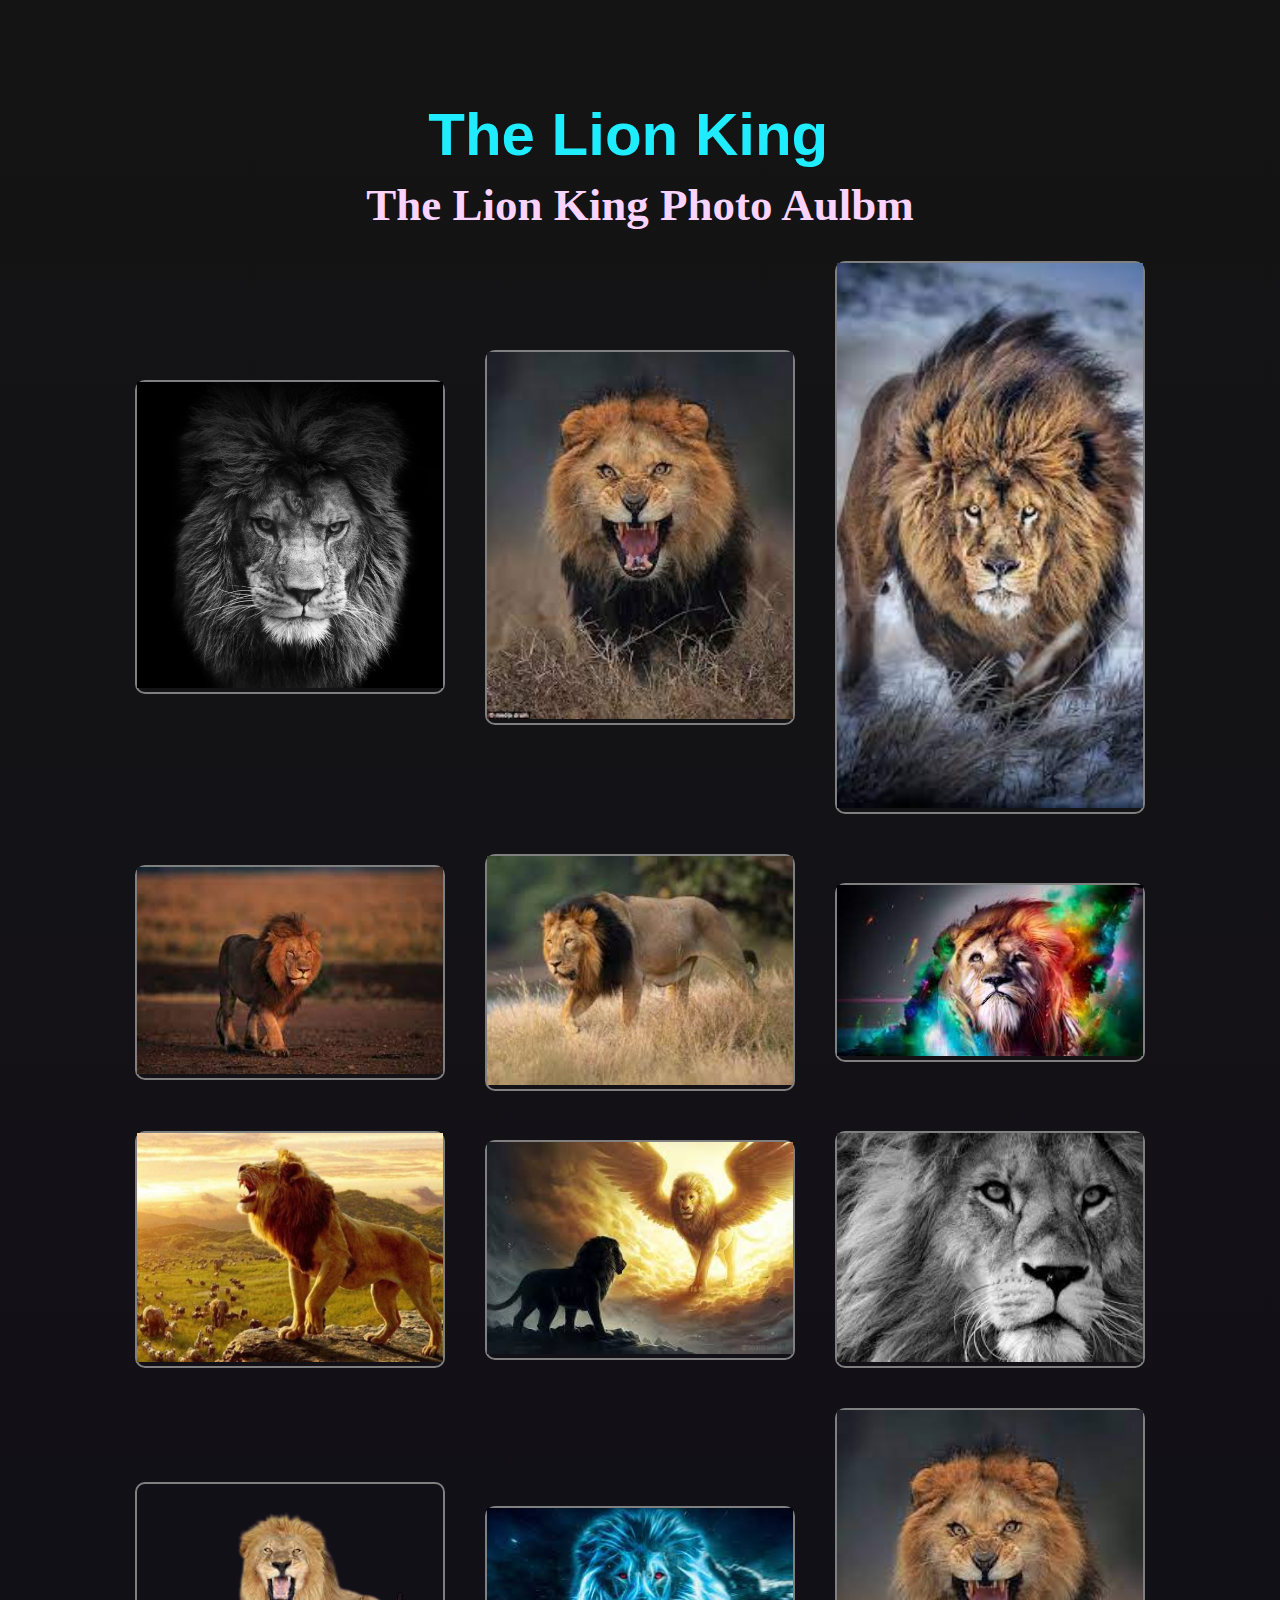
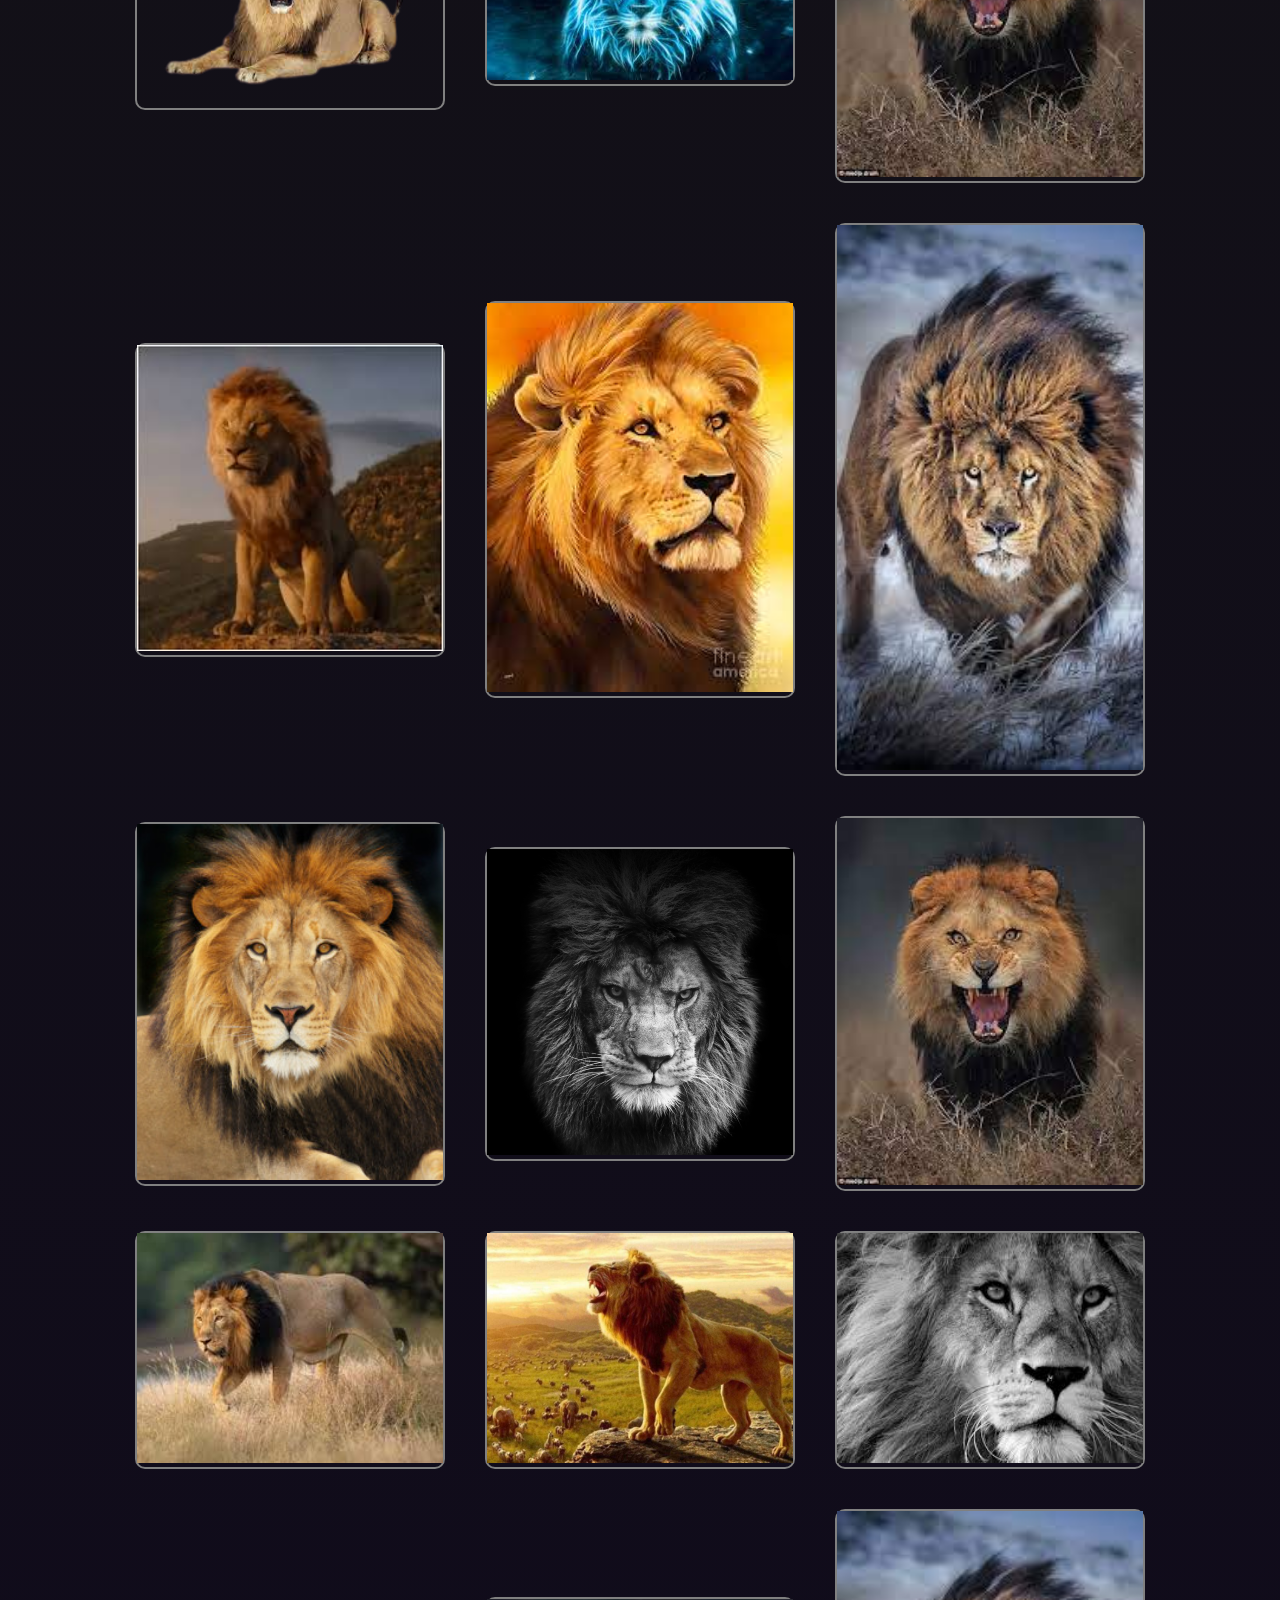
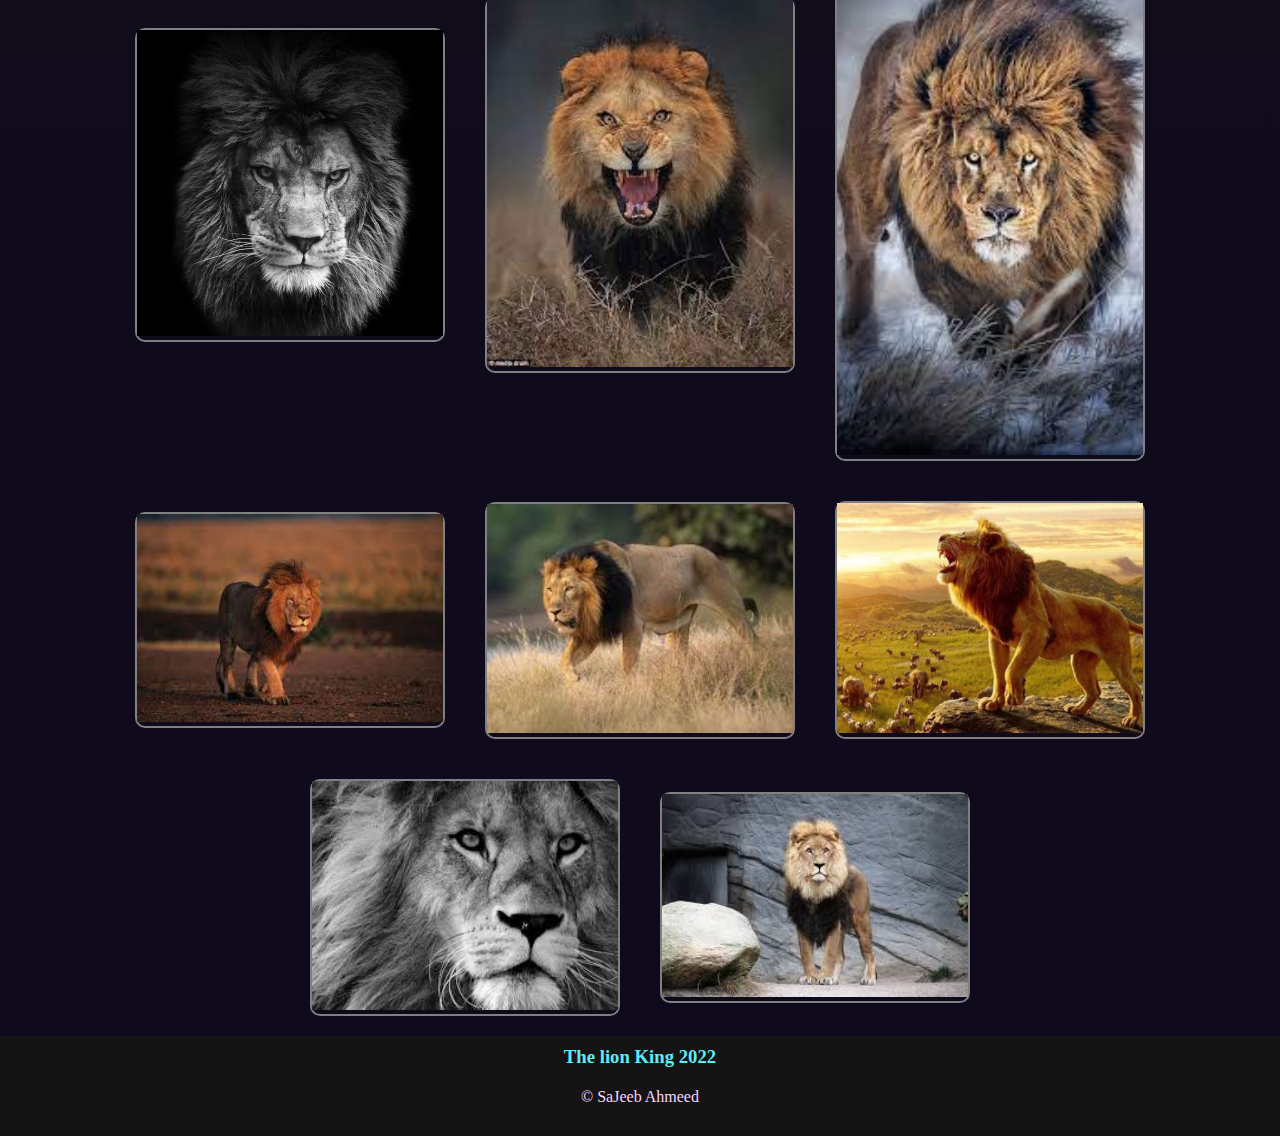
<file: index.html>
<!DOCTYPE html>
<html lang="en">

<head>
    <meta charset="UTF-8">
    <meta http-equiv="X-UA-Compatible" content="IE=edge">
    <meta name="viewport" content="width=device-width, initial-scale=1.0">
    <title>😾 𝐓𝔥ᗴ ᛕƗ𝐧𝐆 ☆💎</title>
    <link rel="shortcut icon" href="img/2.jpg" type="image/x-icon">
    <link rel="stylesheet" href="css/style.css">
    <link rel="stylesheet" href="css/responsive.css">
</head>

<body>
    <div class="banner">
        <h1 class="The-lion">The Lion king |</h1>
    </div>


    <section class="photo-container">
        <h3 class="h3-lion">The Lion King Photo Aulbm</h3>
        <div class="photo-aulbm">
            <div class="photo-frame">
                <div class="photo">
                    <a href="img/wp2595754.jpg" download>
                        <img src="img/wp2595754.jpg" alt=""> </a>
                </div>
                <div class="photo-details">
                    <h3>The Lion Candid</h3>
                    <a href="img/wp2595754.jpg" download>
                        <p>Lorem ipsum dolor sit amet consectetur, adipisicing elit. illo consequuntur vel deleniti
                            sunt. Vel expedita distinctio odio odit vero?</p>
                        <button>Download Image</button>
                    </a>

                </div>
            </div>

            <div class="photo-frame">
                <div class="photo">
                    <a href="img/2.jpg" download>
                        <img src="img/2.jpg" alt="">
                    </a>

                </div>
                <div class="photo-details">
                    <h3>The Lion Candid</h3>
                    <a href="img/2.jpg" download>
                        <p>Lorem ipsum dolor sit amet consectetur, adipisicing elit. illo consequuntur vel deleniti
                            sunt. Vel expedita distinctio odio odit vero?</p>
                        <button>Download Image</button>
                    </a>
                </div>
            </div>



            <div class="photo-frame">
                <div class="photo">
                    <a href="img/3.jpg" download>
                        <img src="img/3.jpg" alt="">
                    </a>

                </div>
                <div class="photo-details">
                    <h3>The Lion Candid</h3>
                    <a href="img/3.jpg" download>
                        <p>Lorem ipsum dolor sit amet consectetur, adipisicing elit. illo consequuntur vel deleniti
                            sunt. Vel expedita distinctio odio odit vero?</p>
                        <button>Download Image</button>
                    </a>
                </div>
            </div>

            <div class="photo-frame">
                <div class="photo">

                    <a href="img/4.jpg" download>

                        <img src="img/4.jpg" alt="">
                    </a>

                </div>
                <div class="photo-details">
                    <h3>The Lion Candid</h3>
                    <a href="img/4.jpg" download>
                        <p>Lorem ipsum dolor sit amet consectetur, adipisicing elit. illo consequuntur vel deleniti
                            sunt. Vel expedita distinctio odio odit vero?</p>
                        <button>Download Image</button>
                    </a>
                </div>
            </div>

            <div class="photo-frame">
                <div class="photo">
                    <a href="img/5.jpg" download>

                        <img src="img/5.jpg" alt="">
                    </a>
                </div>
                <div class="photo-details">
                    <h3>The Lion Candid</h3>
                    <a href="img/5.jpg" download>
                        <p>Lorem ipsum dolor sit amet consectetur, adipisicing elit. illo consequuntur vel deleniti
                            sunt. Vel expedita distinctio odio odit vero?</p>
                        <button>Download Image</button>
                    </a>
                </div>
            </div>

            <div class="photo-frame">
                <div class="photo">
                    <a href="img/13.png" download>
                        <img src="img/13.png" alt="">
                    </a>

                </div>
                <div class="photo-details">
                    <h3>The Lion Candid</h3>
                    <a href="img/13.png" download>
                        <p>Lorem ipsum dolor sit amet consectetur, adipisicing elit. illo consequuntur vel deleniti
                            sunt. Vel expedita distinctio odio odit vero?</p>
                        <button>Download Image</button>
                    </a>
                </div>
            </div>

            <div class="photo-frame">
                <div class="photo">
                    <a href="img/70392820.jpg" download>


                        <img src="img/70392820.jpg" alt="">
                    </a>
                </div>
                <div class="photo-details">
                    <h3>The Lion Candid</h3>
                    <a href="img/70392820.jpg" download>
                        <p>Lorem ipsum dolor sit amet consectetur, adipisicing elit. illo consequuntur vel deleniti
                            sunt. Vel expedita distinctio odio odit vero?</p>
                        <button>Download Image</button>
                    </a>
                </div>
            </div>

            <div class="photo-frame">
                <div class="photo">
                    <a href="img/wafa.png" download>
                        <img src="img/wafa.png" alt="">
                    </a>

                </div>
                <div class="photo-details">
                    <h3>The Lion Candid</h3>
                    <a href="img/wafa.png" download>
                        <p>Lorem ipsum dolor sit amet consectetur, adipisicing elit. illo consequuntur vel deleniti
                            sunt. Vel expedita distinctio odio odit vero?</p>
                        <button>Download Image</button>
                    </a>
                </div>
            </div>


            <div class="photo-frame">
                <div class="photo">
                    <a href="img/9.jpg" download>

                        <img src="img/9.jpg" alt="">
                    </a>
                </div>
                <div class="photo-details">
                    <h3>The Lion Candid</h3>
                    <a href="img/9.jpg" download>
                        <p>Lorem ipsum dolor sit amet consectetur, adipisicing elit. illo consequuntur vel deleniti
                            sunt. Vel expedita distinctio odio odit vero?</p>
                        <button>Download Image</button>
                    </a>
                </div>
            </div>

            <div class="photo-frame">
                <div class="photo">
                    <a href="img//icon-3w.png" download>
                        <img src="img//icon-3w.png" alt="">
                    </a>

                </div>
                <div class="photo-details">
                    <h3>The Lion Candid</h3>
                    <a href="img//icon-3w.png" download>
                        <p>Lorem ipsum dolor sit amet consectetur, adipisicing elit. illo consequuntur vel deleniti
                            sunt. Vel expedita distinctio odio odit vero?</p>
                        <button>Download Image</button>
                    </a>
                </div>
            </div>

            <div class="photo-frame">
                <div class="photo">
                    <a href="img/11.png" download>

                        <img src="img/11.png" alt="">
                    </a>
                </div>
                <div class="photo-details">
                    <h3>The Lion Candid</h3>
                    <a href="img/11.png" download>
                        <p>Lorem ipsum dolor sit amet consectetur, adipisicing elit. illo consequuntur vel deleniti
                            sunt. Vel expedita distinctio odio odit vero?</p>
                        <button>Download Image</button>
                    </a>
                </div>
            </div>
            <div class="photo-frame">
                <div class="photo">
                    <a href="img/image-1.jpg" download>

                        <img src="img/image-1.jpg" alt="">
                    </a>
                </div>
                <div class="photo-details">
                    <h3>The Lion Candid</h3>
                    <a href="img/image-1.jpg" download>
                        <p>Lorem ipsum dolor sit amet consectetur, adipisicing elit. illo consequuntur vel deleniti
                            sunt. Vel expedita distinctio odio odit vero?</p>
                        <button>Download Image</button>
                    </a>
                </div>
            </div>
            <div class="photo-frame">
                <div class="photo">
                    <a href="img/images.jpg" download>

                        <img src="img/images.jpg" alt="">
                    </a>
                </div>
                <div class="photo-details">
                    <h3>The Lion Candid</h3>
                    <a href="img/images.jpg" download>
                        <p>Lorem ipsum dolor sit amet consectetur, adipisicing elit. illo consequuntur vel deleniti
                            sunt. Vel expedita distinctio odio odit vero?</p>
                        <button>Download Image</button>
                    </a>
                </div>
            </div>
            <div class="photo-frame">
                <div class="photo">
                    <a href="img/images.png" download></a>
                    <img src="img/images.png" alt="">
                </div>
                <div class="photo-details">
                    <h3>The Lion Candid</h3>
                    <a href="img/images.png" download>
                        <p>Lorem ipsum dolor sit amet consectetur, adipisicing elit. illo consequuntur vel deleniti
                            sunt. Vel expedita distinctio odio odit vero?</p>
                        <button>Download Image</button>
                    </a>
                </div>
            </div>
            <div class="photo-frame">
                <div class="photo">
                    <img src="img/images1.jpg" alt="">
                </div>
                <div class="photo-details">
                    <h3>The Lion Candid</h3>
                    <a href="img/images1.jpg" download>
                        <p>Lorem ipsum dolor sit amet consectetur, adipisicing elit. illo consequuntur vel deleniti
                            sunt. Vel expedita distinctio odio odit vero?</p>
                        <button>Download Image</button>
                    </a>
                </div>
            </div>
            <div class="photo-frame">
                <div class="photo">
                    <img src="img/lion-258x300.jpg" alt="">
                </div>
                <div class="photo-details">
                    <h3>The Lion Candid</h3>
                    <a href="img/lion-258x300.jpg" download>
                        <p>Lorem ipsum dolor sit amet consectetur, adipisicing elit. illo consequuntur vel deleniti
                            sunt. Vel expedita distinctio odio odit vero?</p>
                        <button>Download Image</button>
                    </a>
                </div>
            </div>
            <div class="photo-frame">
                <div class="photo">
                    <img src="img/wp2595754.jpg" alt="">
                </div>
                <div class="photo-details">
                    <h3>The Lion Candid</h3>
                    <a href="img/wp2595754.jpg" download>
                        <p>Lorem ipsum dolor sit amet consectetur, adipisicing elit. illo consequuntur vel deleniti
                            sunt. Vel expedita distinctio odio odit vero?</p>
                        <button>Download Image</button>
                    </a>
                </div>
            </div>
            <div class="photo-frame">
                <div class="photo">
                    <img src="img/2.jpg" alt="">
                </div>
                <div class="photo-details">
                    <h3>The Lion Candid</h3>
                    <a href="img/2.jpg" download>
                        <p>Lorem ipsum dolor sit amet consectetur, adipisicing elit. illo consequuntur vel deleniti
                            sunt. Vel expedita distinctio odio odit vero?</p>
                        <button>Download Image</button>
                    </a>
                </div>
            </div>

            <div class="photo-frame">
                <div class="photo">
                    <a href="img/5.jpg" download>

                        <img src="img/5.jpg" alt="">
                    </a>
                </div>
                <div class="photo-details">
                    <h3>The Lion Candid</h3>
                    <a href="img/5.jpg" download>
                        <p>Lorem ipsum dolor sit amet consectetur, adipisicing elit. illo consequuntur vel deleniti
                            sunt. Vel expedita distinctio odio odit vero?</p>
                        <button>Download Image</button>
                    </a>
                </div>
            </div>
            <div class="photo-frame">
                <div class="photo">
                    <a href="img/70392820.jpg" download>


                        <img src="img/70392820.jpg" alt="">
                    </a>
                </div>
                <div class="photo-details">
                    <h3>The Lion Candid</h3>
                    <a href="img/70392820.jpg" download>
                        <p>Lorem ipsum dolor sit amet consectetur, adipisicing elit. illo consequuntur vel deleniti
                            sunt. Vel expedita distinctio odio odit vero?</p>
                        <button>Download Image</button>
                    </a>
                </div>
            </div>
            <div class="photo-frame">
                <div class="photo">
                    <a href="img/9.jpg" download>

                        <img src="img/9.jpg" alt="">
                    </a>
                </div>
                <div class="photo-details">
                    <h3>The Lion Candid</h3>
                    <a href="img/9.jpg" download>
                        <p>Lorem ipsum dolor sit amet consectetur, adipisicing elit. illo consequuntur vel deleniti
                            sunt. Vel expedita distinctio odio odit vero?</p>
                        <button>Download Image</button>
                    </a>
                </div>
            </div>


            <div class="photo-frame">
                <div class="photo">
                    <a href="img/wp2595754.jpg" download>
                        <img src="img/wp2595754.jpg" alt=""> </a>
                </div>
                <div class="photo-details">
                    <h3>The Lion Candid</h3>
                    <a href="img/wp2595754.jpg" download>
                        <p>Lorem ipsum dolor sit amet consectetur, adipisicing elit. illo consequuntur vel deleniti
                            sunt. Vel expedita distinctio odio odit vero?</p>
                        <button>Download Image</button>
                    </a>

                </div>
            </div>

            <div class="photo-frame">
                <div class="photo">
                    <a href="img/2.jpg" download>
                        <img src="img/2.jpg" alt="">
                    </a>

                </div>
                <div class="photo-details">
                    <h3>The Lion Candid</h3>
                    <a href="img/2.jpg" download>
                        <p>Lorem ipsum dolor sit amet consectetur, adipisicing elit. illo consequuntur vel deleniti
                            sunt. Vel expedita distinctio odio odit vero?</p>
                        <button>Download Image</button>
                    </a>
                </div>
            </div>
            <div class="photo-frame">
                <div class="photo">
                    <a href="img/3.jpg" download>
                        <img src="img/3.jpg" alt="">
                    </a>

                </div>
                <div class="photo-details">
                    <h3>The Lion Candid</h3>
                    <a href="img/3.jpg" download>
                        <p>Lorem ipsum dolor sit amet consectetur, adipisicing elit. illo consequuntur vel deleniti
                            sunt. Vel expedita distinctio odio odit vero?</p>
                        <button>Download Image</button>
                    </a>
                </div>
            </div>
            <div class="photo-frame">
                <div class="photo">

                    <a href="img/4.jpg" download>

                        <img src="img/4.jpg" alt="">
                    </a>

                </div>
                <div class="photo-details">
                    <h3>The Lion Candid</h3>
                    <a href="img/4.jpg" download>
                        <p>Lorem ipsum dolor sit amet consectetur, adipisicing elit. illo consequuntur vel deleniti
                            sunt. Vel expedita distinctio odio odit vero?</p>
                        <button>Download Image</button>
                    </a>
                </div>
            </div>
            <div class="photo-frame">
                <div class="photo">
                    <a href="img/5.jpg" download>

                        <img src="img/5.jpg" alt="">
                    </a>
                </div>
                <div class="photo-details">
                    <h3>The Lion Candid</h3>
                    <a href="img/5.jpg" download>
                        <p>Lorem ipsum dolor sit amet consectetur, adipisicing elit. illo consequuntur vel deleniti
                            sunt. Vel expedita distinctio odio odit vero?</p>
                        <button>Download Image</button>
                    </a>
                </div>
            </div>
            <div class="photo-frame">
                <div class="photo">
                    <a href="img/70392820.jpg" download>


                        <img src="img/70392820.jpg" alt="">
                    </a>
                </div>
                <div class="photo-details">
                    <h3>The Lion Candid</h3>
                    <a href="img/70392820.jpg" download>
                        <p>Lorem ipsum dolor sit amet consectetur, adipisicing elit. illo consequuntur vel deleniti
                            sunt. Vel expedita distinctio odio odit vero?</p>
                        <button>Download Image</button>
                    </a>
                </div>
            </div>
            <div class="photo-frame">
                <div class="photo">
                    <a href="img/9.jpg" download>

                        <img src="img/9.jpg" alt="">
                    </a>
                </div>
                <div class="photo-details">
                    <h3>The Lion Candid</h3>
                    <a href="img/9.jpg" download>
                        <p>Lorem ipsum dolor sit amet consectetur, adipisicing elit. illo consequuntur vel deleniti
                            sunt. Vel expedita distinctio odio odit vero?</p>
                        <button>Download Image</button>
                    </a>
                </div>
            </div>
            <div class="photo-frame">
                <div class="photo">
                    <a href="img/hill.png" download>
                        <img src="img/hill.png" alt="">
                    </a>

                </div>
                <div class="photo-details">
                    <h3>The Lion Candid</h3>
                    <a href="img/hill.png" download>
                        <p>Lorem ipsum dolor sit amet consectetur, adipisicing elit. illo consequuntur vel deleniti
                            sunt. Vel expedita distinctio odio odit vero?</p>
                        <button>Download Image</button>
                    </a>
                </div>
            </div>




        </div>
    </section>

    <div class="footer">
        <h3>The lion King 2022 </h3>
        <p> &#169; SaJeeb Ahmeed</p>
    </div>
</body>

</html>
</file>
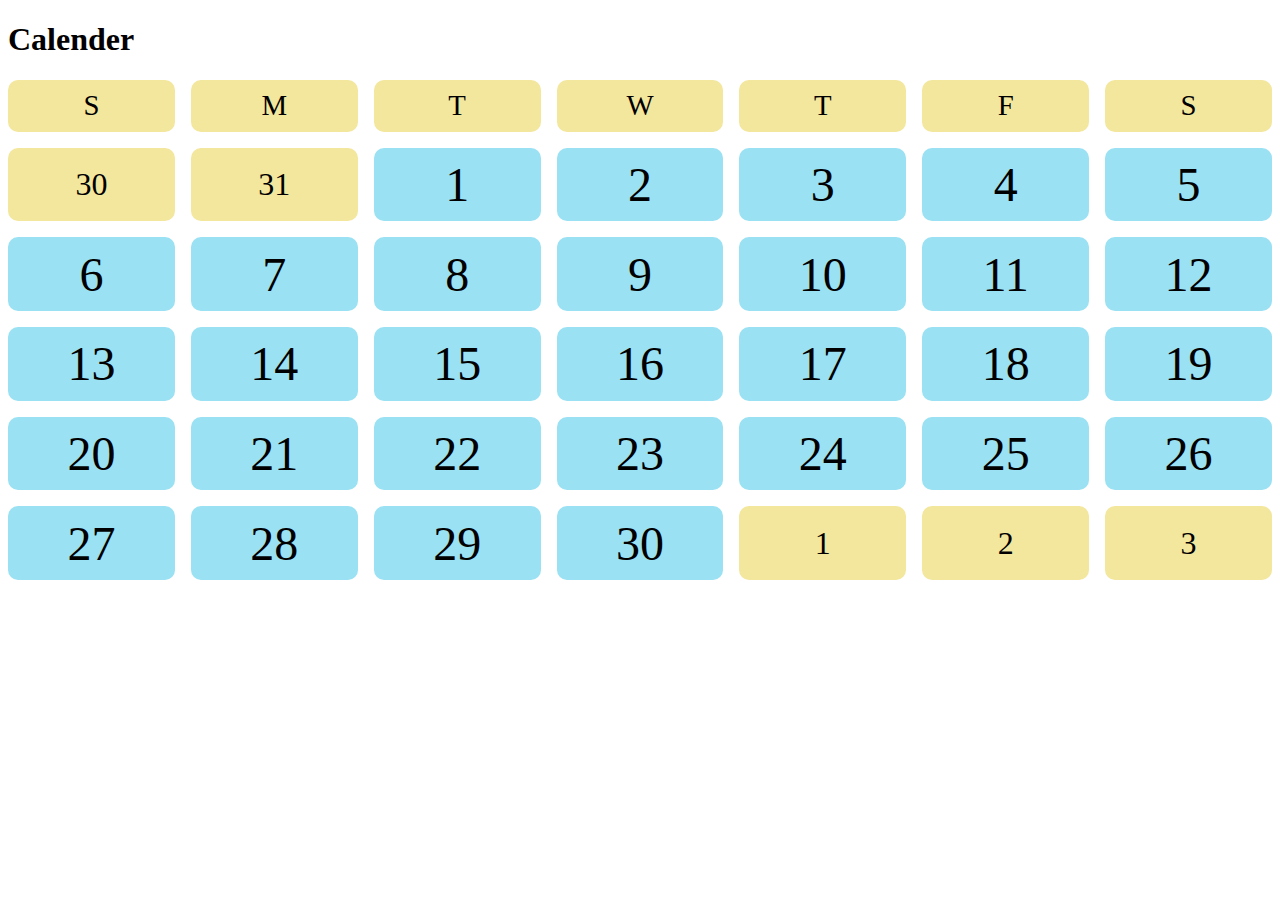
<file: calender.html>
<!DOCTYPE html>
<html lang="en">

<head>
    <meta charset="UTF-8">
    <meta http-equiv="X-UA-Compatible" content="IE=edge">
    <meta name="viewport" content="width=device-width, initial-scale=1.0">
    <title>gird</title>
</head>
<style>
    .calender {
        display: grid;
        grid-template-columns: repeat(7, 1fr);
        grid-gap: 1rem;
        height: 500px;
    }

    .date,
    .day {
        background-color: #9ae1f3;
        display: flex;
        justify-content: center;
        align-items: center;
        border-radius: 10px;
        font-size: 3em;
    }

    .preivious-month,
    .day {
        background-color: #f3e69d;
        font-size: 2em;
    }

    .day {
        font-size: 1.8em;
    }
</style>

<body>
    <h1>Calender</h1>
    <div class="calender">
        <div class="day">S</div>
        <div class="day">M</div>
        <div class="day">T</div>
        <div class="day">W</div>
        <div class="day">T</div>
        <div class="day">F</div>
        <div class="day">S</div>
        <div class="date preivious-month">30</div>
        <div class="date preivious-month">31</div>
        <div class="date">1</div>
        <div class="date">2</div>
        <div class="date">3</div>
        <div class="date">4</div>
        <div class="date">5</div>
        <div class="date">6</div>
        <div class="date">7</div>
        <div class="date">8</div>
        <div class="date">9</div>
        <div class="date">10</div>
        <div class="date">11</div>
        <div class="date">12</div>
        <div class="date">13</div>
        <div class="date">14</div>
        <div class="date">15</div>
        <div class="date">16</div>
        <div class="date">17</div>
        <div class="date">18</div>
        <div class="date">19</div>
        <div class="date">20</div>
        <div class="date">21</div>
        <div class="date">22</div>
        <div class="date">23</div>
        <div class="date">24</div>
        <div class="date">25</div>
        <div class="date">26</div>
        <div class="date">27</div>
        <div class="date">28</div>
        <div class="date">29</div>
        <div class="date">30</div>
        <div class="date preivious-month">1</div>
        <div class="date preivious-month">2</div>
        <div class="date preivious-month">3</div>

    </div>
</body>

</html>
</file>
<file: css/style.css>
* {
    margin: 0;
    padding: 0;
    box-sizing: border-box;
}

@import url('https://fonts.googleapis.com/css2?family=Lobster&display=swap');
@import url('https://fonts.googleapis.com/css2?family=Mulish:wght@400;700&display=swap');
@import url('https://fonts.googleapis.com/css2?family=Luxurious+Roman&display=swap');

body {
    background-image: linear-gradient(#141414, #0f091d);
    font-family: 'Mulish', sans-serif;

}

a {
    text-decoration: none;
}

.banner {
    display: flex;
    justify-content: center;
    margin-top: 100px;


}

.photo-frame {
    width: 310px;
    position: relative;
    margin: 20px;
    border-radius: 10px;
    border: 2px solid gray;
    object-fit: cover;
    cursor: wait;

}

.photo-frame:hover {
    border-bottom: 10px groove #333333;
    border-left: 5px solid #a8a8a8;
    border-right: 10px dashed #b0b0b0;
    border-top: 8px dotted #acacac;
}

.photo img {
    width: 100%;
}

.photo-details {
    position: absolute;
    top: 0;
    left: 0;
    display: none;
    transition: all 3s ease;

}

.photo-details h3 {
    background-color: rgba(199, 130, 245, 0.6);
    padding: 5px 10px;
    color: #001b36;


}

.photo-details p {
    background-color: rgba(253, 65, 17, 0.2);
    padding: 5px 10px;
    color: #001b36;
    margin-bottom: 5px;

}

.photo-aulbm {
    display: flex;
    flex-wrap: wrap;
    justify-content: center;
    align-items: center;
}

.photo-frame:hover .photo-details {
    background-color: rgba(139, 119, 119, 0.4);
    display: block;
    color: lightgrey;
    text-align: center;
    transition: all 3s ease;
    padding-top: 20px;
}

.photo-frame:hover button {
    background-color: rgba(155, 141, 141, 0.4);
    color: #000000;
    text-align: center;
    justify-content: center;
    transition: all 3s ease;
    padding: 8px 12px;
    border-radius: 15px;
    box-shadow: rgb(112, 112, 112) 5px 5px 13px 5px;
    font-weight: bold;
    cursor: pointer;
}

Button:hover {
    background: #1C6EA4;
}

Button:active {
    background: #144E75;
}


.photo-container {
    text-align: center;
    font-weight: 600;

}

.The-lion {
    color: #fff;
    font-weight: 700;
    font-size: 60px;
    position: relative;
    color: transparent;

}

.The-lion::before {
    content: "The Lion King ";
    top: 0;
    left: 0;
    position: absolute;
    color: #1fecff;
    animation: lion 3.5s linear infinite;
}

.h3-lion {
    text-align: center;
    font-weight: 700;
    font-size: 45px;
    padding: 10px;
    color: #fad3ff;
    font-family: 'Lobster', cursive;


}

.footer {
    display: block;
    width: 100%;
    height: 100px;
    background-color: #141414;
    text-align: center;
    color: #5eebf8;
    font-family: 'Luxurious Roman', cursive;
}

.footer h3,
p {
    padding: 10px;
}

.footer p {
    color: #fad3ff;
}

@keyframes lion {
    0% {
        content: "T|";
    }

    5% {
        content: "Th|";
    }

    10% {
        content: "The|";
    }

    15% {
        content: "The |";
    }

    20% {
        content: "The L|";
    }

    25% {
        content: "The Li|";
    }

    30% {
        content: "The Lio|";
    }

    35% {
        content: "The Lion|";
    }

    40% {
        content: "The Lion |";
    }

    45% {
        content: "The Lion k|";
    }

    50% {
        content: "The Lion ki|";
    }

    55% {
        content: 'The Lion kin|';
    }

    60% {
        content: 'The Lion king|';
    }

    65%,
    85% {
        content: 'The Lion king|';
    }

    86% {
        content: 'The Lion kin|';
    }

    87% {
        content: 'The Lion ki|';
    }

    88% {
        content: 'The Lion k|';
    }

    89% {
        content: 'The Lion k|';
    }

    90% {
        content: 'The Lion |';
    }

    91% {
        content: 'The Lion|';
    }

    92% {
        content: 'The Lio|';
    }

    93% {
        content: 'The Li|';
    }

    94% {
        content: 'The L|';
    }

    95% {
        content: 'The |';
    }

    96% {
        content: 'The|';
    }

    97% {
        content: 'Th|';
    }

    98% {
        content: 'T|';
    }

    99% {
        content: '|';
    }

    100% {
        content: '|';
    }

}
</file>
<file: css/responsive.css>
* {
    margin: 0;
    padding: 0;
    box-sizing: border-box;
}

@media only screen and (max-width: 550px) {
    /* .photo-frame {
        width: 100vw;
        display: block;
    } */

    .The-lion {
        font-size: 40px;
        /* font-weight: 700; */
    }

    .h3-lion {
        font-size: 30px;
    }
}
</file>
